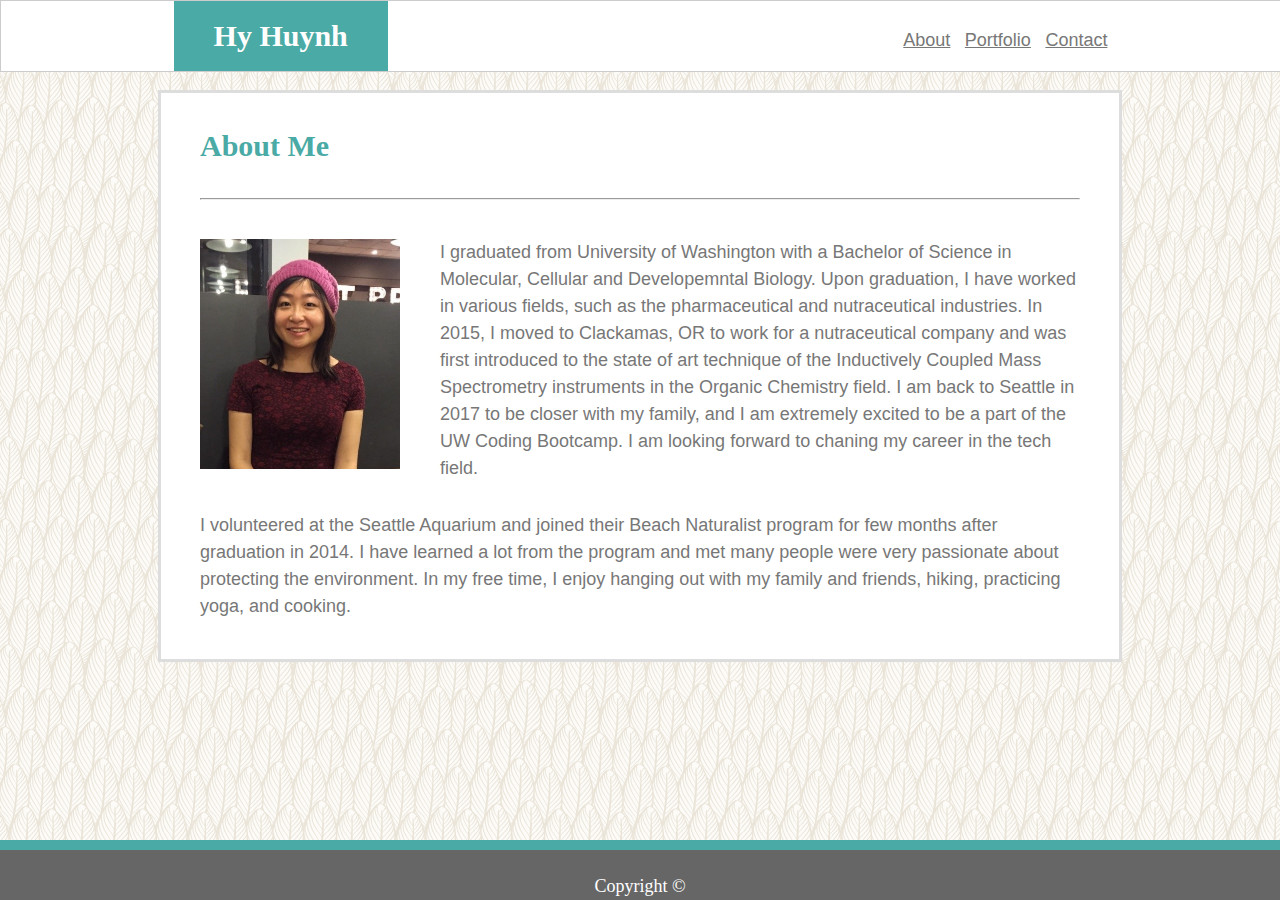
<file: index.html>
<!DOCTYPE html>
<html>
    <head>
        <meta charset="utf-8" />
        <meta http-equiv="X-UA-Compatible" content="IE=edge">
        <title>Hy Huynh's Portfolio</title>
        <link rel="stylesheet" type="text/css" href="assets/css/reset.css" />
        <link rel="stylesheet" type="text/css" href="assets/css/style.css" />
    </head>
        
    <body>
        <div class="header">
            <div class="myname">Hy Huynh</div>
            <a href="index.html" class="about">
                About
            </a>
            <a href="portfolio.html" class="portfolio">
                Portfolio
            </a>   
            <a href="contact.html" class="contact">
                Contact
            </a>     
        </div>

        <div class="main_content_container">
            <h2>About Me</h2>
            <hr>
        
            <p id="main-bio">
                <img id="bio-image" src="assets/images/Hy_Huynh.png" alt="Hy Huynh">
                I graduated from University of Washington with a Bachelor of Science in Molecular, Cellular and Developemntal Biology. Upon graduation, I have worked in various fields, such as the pharmaceutical and nutraceutical industries. In 2015, I moved to Clackamas, OR to work for a nutraceutical company and was first introduced to the state of art technique of the Inductively Coupled Mass Spectrometry instruments in the Organic Chemistry field. I am back to Seattle in 2017 to be closer with my family, and I am extremely excited to be a part of the UW Coding Bootcamp. I am looking forward to chaning my career in the tech field.
            </p>
        
            <p>
                I volunteered at the Seattle Aquarium and joined their Beach Naturalist program for few months after graduation in 2014. I have learned a lot from the program and met many people were very passionate about protecting the environment. In my free time, I enjoy hanging out with my family and friends, hiking, practicing yoga, and cooking.
            </p>
        
        </div>

        <div class="footer">
            <div class="footer_text">
                Copyright &copy;
            </div>
        </div>   
    </body>
</html>
</file>
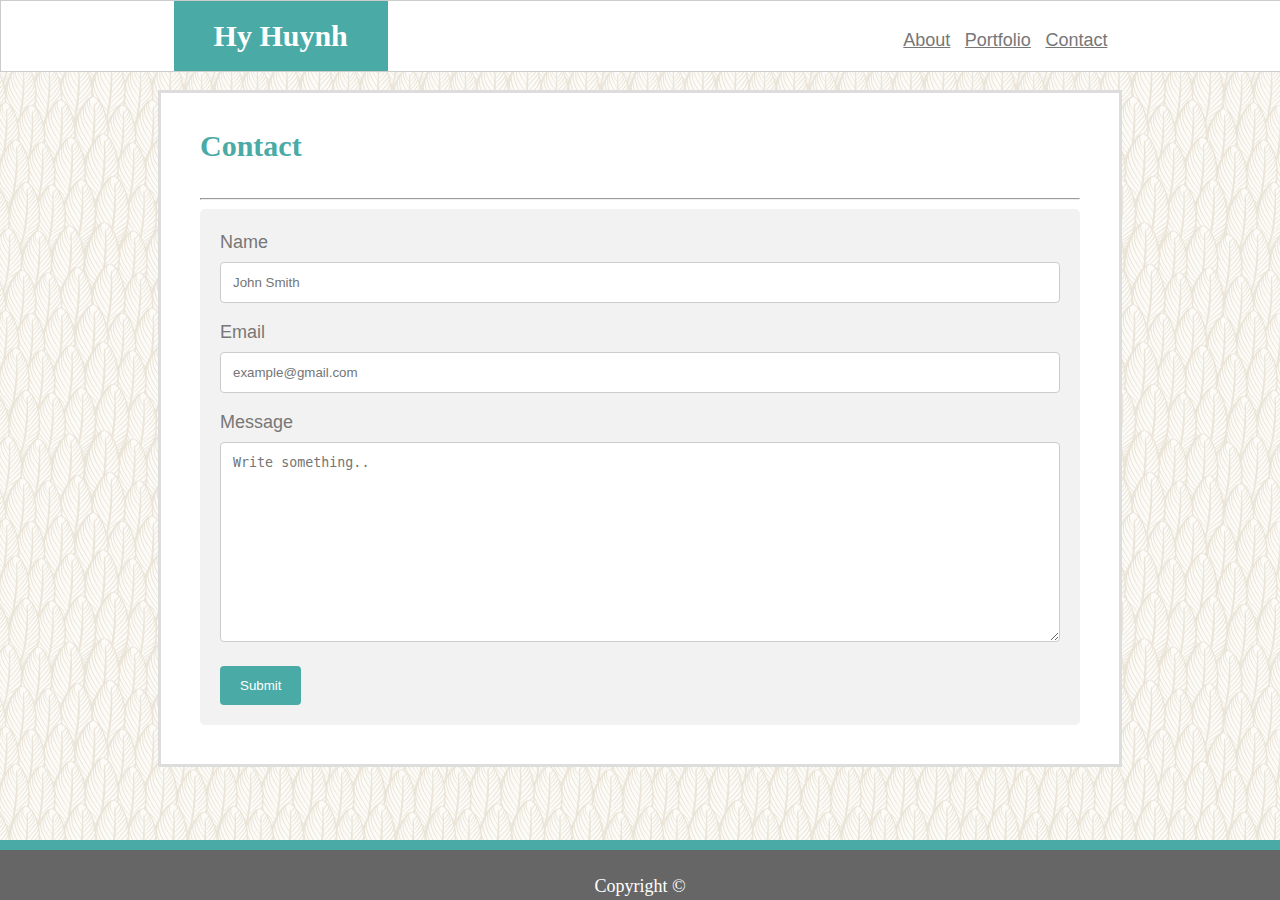
<file: contact.html>
<!DOCTYPE html>
<html>
    <head>
        <meta charset="utf-8" />
        <meta http-equiv="X-UA-Compatible" content="IE=edge">
        <title>Hy Huynh's Portfolio</title>
        <link rel="stylesheet" type="text/css" href="assets/css/reset.css" />
        <link rel="stylesheet" type="text/css" href="assets/css/style.css" />
    </head>
        
    <body>
        <div class="header">
            <div class="myname">Hy Huynh</div>
            <a href="index.html" class="about">
                About
            </a>
            <a href="portfolio.html" class="portfolio">
                Portfolio
            </a>   
            <a href="contact.html" class="contact">
                Contact
            </a>     
        </div>

        <div class="main_content_container">
            <h2>Contact</h2>
            <hr>
            <div class="container">
                <form action="action_page.php">
            
                <label for="fname">Name</label>
                <input type="text" id="name" name="name" placeholder="John Smith">
            
                <label for="lname">Email</label>
                <input type="text" id="email" name="email" placeholder="example@gmail.com">
            

            
                <label for="subject">Message</label>
                <textarea id="subject" name="message" placeholder="Write something.." style="height:200px"></textarea>
            
                <input type="submit" value="Submit">
            
                </form>
            </div>
        </div>
            
       
        <div class="footer">
            <div class="footer_text">
                Copyright &copy;
            </div>
        </div>
       

    </body>
</html>
</file>
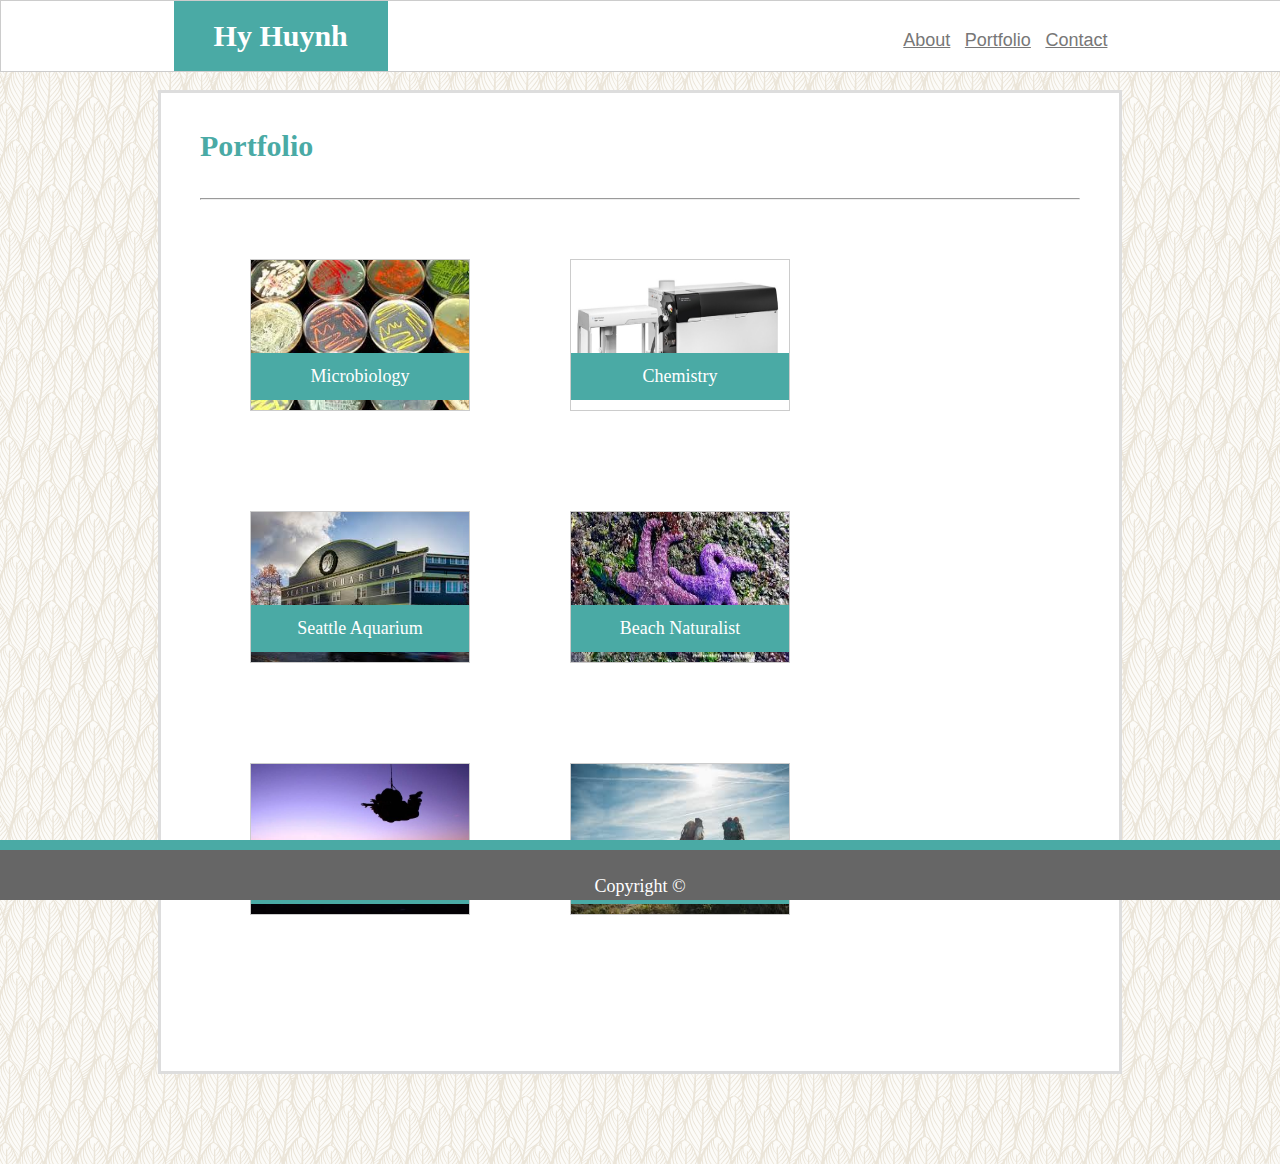
<file: portfolio.html>
<!DOCTYPE html>
<html>
    <head>
        <meta charset="utf-8" />
        <meta http-equiv="X-UA-Compatible" content="IE=edge">
        <title>Hy Huynh's Portfolio</title>
        <link rel="stylesheet" type="text/css" href="assets/css/reset.css" />
        <link rel="stylesheet" type="text/css" href="assets/css/style.css" />
    </head>
        
    <body>
        <div class="header">
            <div class="myname">Hy Huynh</div>
            <a href="index.html" class="about">
                About
            </a>
            <a href="portfolio.html" class="portfolio">
                Portfolio
            </a>   
            <a href="contact.html" class="contact">
                Contact
            </a>     
        </div>

        <div class="main_content_container portfolio_content">
            <h2>Portfolio</h2>
            <hr>
            <div class="gallery">
              <a target="_blank" href="https://www.biology.washington.edu/programs/undergraduate">
                <img src="assets/images/Microbiology1.jpeg" alt="Cell cultures">
              </a>
              <div class="description">Microbiology</div>
            </div>
            
            <div class="gallery">
              <a target="_blank" href="https://www.agilent.com/en/products/icp-ms/icp-ms-systems/8900-triple-quadrupole-icp-ms">
                <img src="assets/images/Inorganic_Chemistry1.jpg" alt="ICP-MS QQQ 8900">
              </a>
              <div class="description">Chemistry</div>
            </div>
            
            <div class="gallery">
              <a target="_blank" href="https://www.seattleaquarium.org/volunteer">
                <img src="assets/images/Seattle_Aquarium.jpeg" alt="Seattle Aquarium">
              </a>
              <div class="description">Seattle Aquarium</div>
            </div>

            <div class="gallery">
              <a target="_blank" href="https://www.seattleaquarium.org/beach-naturalist-program">
                <img src="assets/images/Beach_Naturalist.jpeg" alt="Beach Naturalist">
              </a>
              <div class="description">Beach Naturalist</div>
            </div>
            
            <div class="gallery">
              <a target="_blank" href="http://www.skydivetoledo.com/">
                <img src="assets/images/Skydiving.jpg" alt="Skydiving">
              </a>
              <div class="description">Skydiving</div>
            </div>
            
            <div class="gallery">
              <a target="_blank" href="https://www.wta.org/go-outside/hikes">
                <img src="assets/images/Hiking.jpeg" alt="Hiking">
              </a>
              <div class="description">Hiking</div>          
            </div>               
        </div>

        <div class="footer">
            <div class="footer_text">Copyright &copy;</div>
        </div>

    </body>
</html>
</file>
<file: assets/css/style.css>
/* Create a y-scroll bar */
html {
    overflow-y: scroll;
 }

/* Background with image from Subtle Pattern */
body {
    background-image: url("../images/upfeathers.png");
    margin: 0;
    padding: 0;
    font-family: Georgia, 'Times New Roman', Times, serif;
    font-size: 18px;
    line-height: 150%;
     
}

/* Create a nav bar which always stay fixed at the top of the page */
.header {
    color: #ffffff;
    background-color: #ffffff;
    margin: 0;
    text-align: center;
    height: 70px;
    width: 100%;
    border: solid #cccccc;
    border-width: 1px;
    z-index: 100;
    overflow: hidden;
    position: fixed;
    top: 0;   
}

/* Create a container with my name */
.myname { 
    font-family: Georgia, 'Times New Roman', Times, serif;    
    font-size: 30px;
    font-weight: bold;
    background-color: #4aaaa5;
    display: inline-block;
    text-align: center;
    line-height: 70px;
    position: relative;
    right: 251px;
    padding: 0 40px;
}

/* Create component of the nav bar */
.about, .portfolio, .contact {
    display: inline-block;
    text-align: center;
    line-height: 50px;
    left: 255px;
    position: relative;
    color: #777777;
    padding: 5px;
    font-family: Arial, Helvetica, sans-serif;
}

/* Create "About Me" section */
h2 {
    font-family: Georgia, 'Times New Roman', Times, serif;    
    font-size: 30px;
    font-weight: bold;
    padding-bottom: 30px;
    color: #4aaaa5;   
} 

/* Create horizontal ruler */
hr {
    color: #dddddd;
}

/* Create a container for the main content in the About Me and Contact pages */
.main_content_container {
    padding: 39px;
    width: 880px;
    border-width: 1px;
    border: solid #dddddd;
    margin: 90px auto;
    height: auto;
    background-color: #ffffff;
    font-family: Arial, Helvetica, sans-serif;
    z-index: -1;
}

/* Format the profile picture */

#bio-image {
    float: left;
    width: 200px;
    height: 230px;
    padding-right: 40px;
}

/* Format the introductory paragraph */
p {
    width: 100%;
    padding-top: 30px;
    color: #777777;
    font-family: Arial, Helvetica, sans-serif;
}


/* Style inputs with type="text", select elements and textareas */
input[type=text], select, textarea {
    width: 100%; /* Full width */
    padding: 12px; /* Some padding */  
    border: 1px solid #cccccc; /* Gray border */
    border-radius: 4px; /* Rounded borders */
    box-sizing: border-box; /* Make sure that padding and width stays in place */
    margin-top: 6px; /* Add a top margin */
    margin-bottom: 16px; /* Bottom margin */
    resize: vertical /* Allow the user to vertically resize the textarea (not horizontally) */
}

/* Style the submit button with a specific background color etc */
input[type=submit] {
    background-color: #4aaaa5;
    color: white;
    padding: 12px 20px;
    border: none;
    border-radius: 4px;
    cursor: pointer;
}

/* When moving the mouse over the submit button, add a darker green color */
input[type=submit]:hover {
    background-color: #45a049;
}

/* Add a background color and some padding around the form */
.container {
    color: #777777;
    border-radius: 5px;
    background-color: #f2f2f2;
    padding: 20px;
}


/* Create a container for the main content in the Porfolio page*/
.main_content_container.portfolio_content {
    height: 900px;
}

/* Create frame for the pictures */
.gallery {
    margin: 50px;
    border: 1px solid #ccc;
    float: left;
    width: 220px;
    position: relative;
    overflow: hidden;
    box-sizing: border-box;
}

/* Create hover effect when hovering over pictures */
.gallery:hover {
    border: 1px solid #777;
}

/* Format and resize images */
.gallery img {
    position: relative;
    float: left;
    width:  220px;
    height: 150px;
    background-repeat:   no-repeat;
    background-size:     cover;
}

/* Description for each picture */
.description {
    position: absolute;
    bottom: 10px;
    background-color: #4aaaa5;
    width: 100%;
    padding: 10px 0;
    text-align: center;
    color: #ffffff;
    font-family: Georgia, 'Times New Roman', Times, serif;
}

/* Create footer text "Copyright" */
.footer_text {
    position: absolute;
    bottom: 0;
    text-align: center;
    width: 100%;
}

/* Create footer */
.footer {
    color: #ffffff;
    background-color: #666666;
    margin: 0;
    text-align: center;
    height: 50px;
    position: fixed;
    bottom: 0;
    width: 100%;
    z-index: 100;
    border-top: 10px solid #4aaaa5;
    
}
</file>
